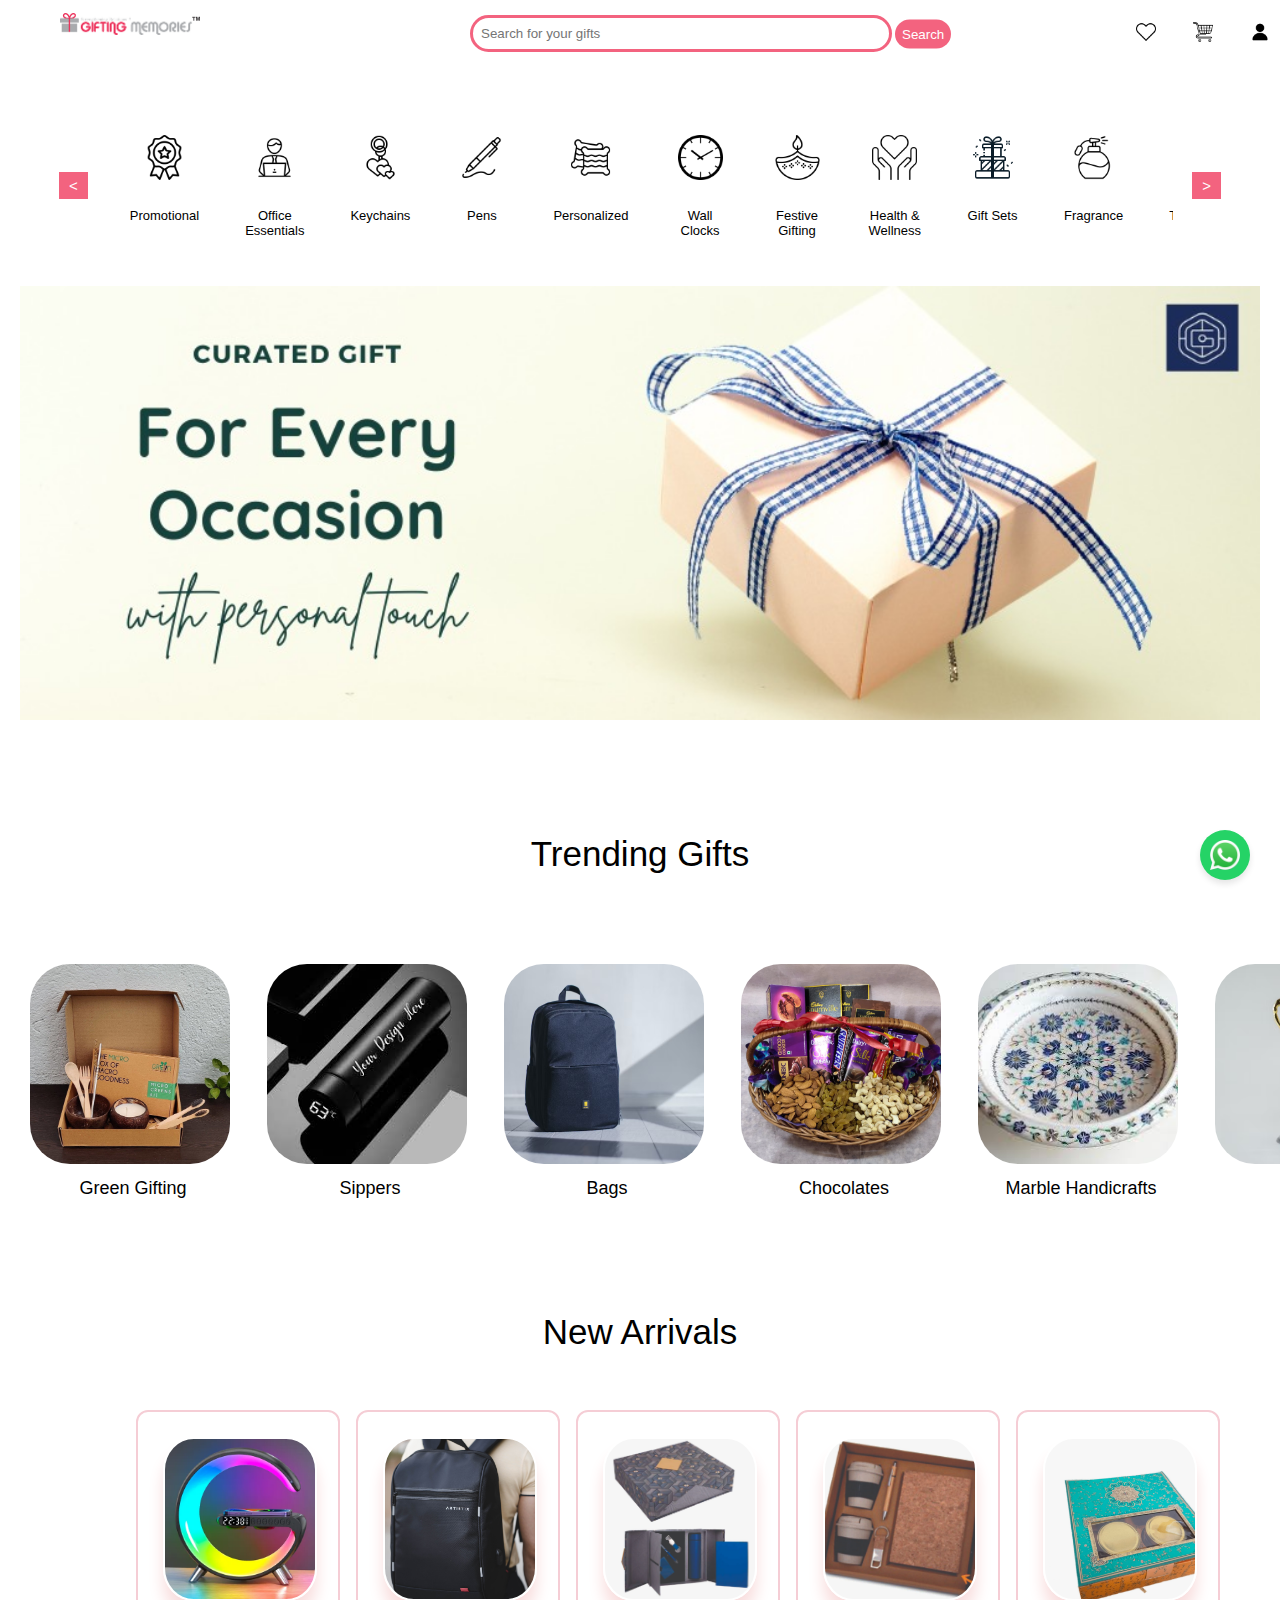
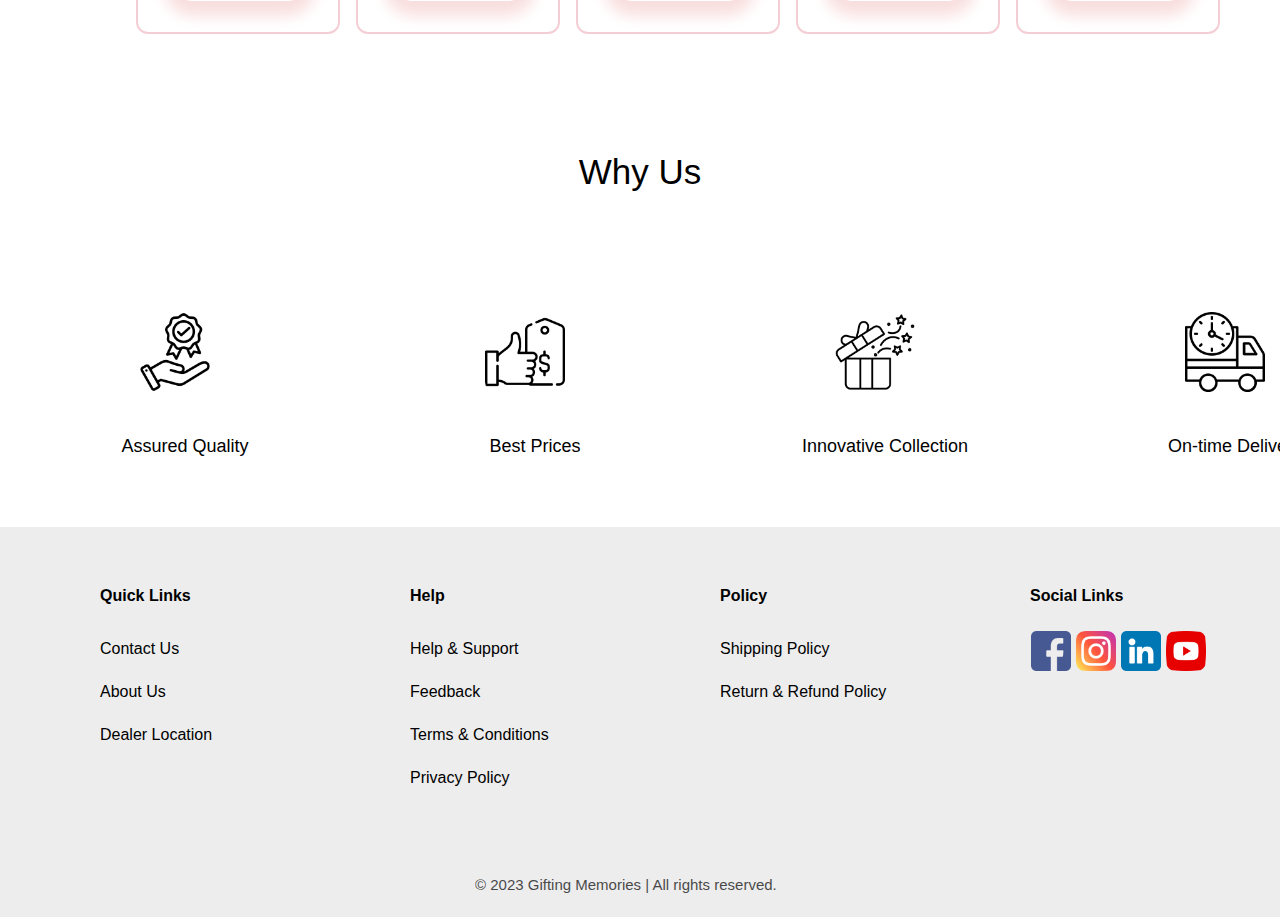
<file: index.html>
<!DOCTYPE html>
<html lang="en">
<head>

    <meta charset="UTF-8">
    <link rel="shortcut icon" type="x-icon" href="gifting.png">
    <meta name="" content="width=device-width, initial-scale=1.0">
    <title>Gifting Memories</title>
    <link rel="stylesheet" href="styles.css">
    <script src="script.js"></script>
</head>
<body>
    <div class="top-bar">
        <div class="logo" onclick="redirectToHomePage()">
            <img src="download.png" alt="Company Logo">
        </div>
        <div class="search-bar">
            <input type="text" class="search-input" placeholder="Search for your gifts">
            <button class="search-button">Search</button>
        </div>
        <div class="action-buttons">
            <div class="action-button">
                <img src="favourites.png" alt="Favorites"> 
            </div>
            <div class="action-button">
                <a href ="cart2.html"><img src="cart.png" alt="Cart"></a>   
            </div>
            <div class="action-button">
                <a href="login.html"><img src="login.png" alt="Login"> </a>
            </div>
        </div>
    </div>
    <a href="https://api.whatsapp.com/send?phone=919309295750&amp;forceIntent=true&amp;load=loadInIOSExternalSafari" target="_blank">
        <div class="whatsappWidget widgetPosition-Bottom-Right">
        <img src="whatsapp.png" class="whatsappIcon"></div></a>
<!--Categories-->
<nav>
    
    <div class="category-slider">
        <button class="slide left">&lt;</button>
        <div class="categories">
            
            <div class="category">
                
                <a href="items.html"><img src="badge.png" alt="Category 1"></a>
                <p>Promotional</p>
            </div>
            <div class="category">
                <a href="items.html"><img src="office.png" alt="Category 2"></a>
                <p>Office Essentials</p>
            </div>
            <div class="category">
                <a href="items.html"><img src="keychain.png" alt="Category 3"></a>
                <p>Keychains</p>
            </div>
            <div class="category">
                <a href="items.html"><img src="pens.png" alt="Category 4"></a>
                <p>Pens</p>
            </div>
            <div class="category">
                <a href="items.html"><img src="pillows.png" alt="Category 5"></a>
                <p>Personalized</p>
            </div>
            <div class="category">
                <a href="items.html"><img src="clock.png" alt="Category 6"></a>
                <p>Wall Clocks</p>
            </div><div class="category">
                <a href="items.html"><img src="diya.png" alt="Category 7"></a>
                <p>Festive Gifting</p>
            </div>
            <div class="category">
                <a href="items.html"><img src="health.png" alt="Category 8"></a>
                <p>Health & Wellness</p>
            </div>
            <div class="category">
                <a href="items.html"><img src="set.png" alt="Category 9"></a>
                <p>Gift Sets</p>
            </div>
            <div class="category">
                <a href="items.html"><img src="perfume.png" alt="Category 10"></a>
                <p>Fragrance</p>
            </div>
            <div class="category">
                <a href="items.html"><img src="tech.png" alt="Category 11"></a>
                <p>Technology</p>
            </div>
            <div class="category">
                <a href="items.html"><img src="green.png" alt="Category 12"></a>
                <p>Green Gifting</p>
            </div>
            <div class="category">
                <a href="items.html"><img src="trophy.png" alt="Category 13"></a>
                <p>Recognition</p>
            </div>
            <div class="category">
                <a href="items.html"><img src="apparels.png" alt="Category 14"></a>
                <p>Apparels</p>
            </div>
            <div class="category">
                <a href="items.html"><img src="handicrafts.png" alt="Category 15"></a>
                <p>Handicrafts</p>
            </div>
            <div class="category">
                <a href="items.html"><img src="household.png" alt="Category 16"></a>
                <p>Household</p>
            </div>
            <div class="category">
                <a href="items.html"><img src="bag.png" alt="Category 17"></a>
                <p>Bags</p>
            </div>
            <div class="category">
                <a href="items.html"><img src="drink.png" alt="Category 18"></a>
                <p>Sippers</p>
            </div>
            <div class="category">
                <a href="items.html"><img src="art.png" alt="Category 19"></a>
                <p>Art</p>
            </div>
            <div class="category">
                <a href="items.html"><img src="brand.png" alt="Category 20"></a>
                <p>Branded</p>
            </div>
            <div class="category">
                <a href="items.html"><img src="diy.png" alt="Category 21"></a>
                <p>DIY</p>
            </div>
            <div class="category">
                <a href="items.html"><img src="sustainable.png" alt="Category 22"></a>
                <p>Sustainable Gifting</p>
            </div>
            <div class="category">
                <a href="items.html"><img src="beauty.png" alt="Category 23"></a>
                <p>Beauty Care</p>
            </div>
            <div class="category">
                <a href="items.html"><img src="choco.png" alt="Category 24"></a>
                <p>Gourmet Gifts</p>
            </div>
        </div>
        <div class="category-buttons">
            <button class="slide right">&gt;</button>
        </div>
    </div>

    <a href="items.html"><div class="promotional-slider">
        
        <div class="promo-slide">
            <img src="slide1.jpeg" alt="Promo 1">
        </div>
        <div class="promo-slide">
            <img src="slide2.jpeg" alt="Promo 2">
        </div>
        <div class="promo-slide">
            <img src="slide4.jpeg" alt="Promo 4">
        </div>
    
    </div>
</a>
</nav>

<h2>Trending Gifts</h2>

<div class="trending-gifts">
    <div class="trending-gift">
        <a href="items.html"><img src="trend1.jpeg" alt="Trending Gift 1"></a>
        <p>Green Gifting</p>
    </div>
    <div class="trending-gift">
        <a href="items.html"><img src="trend2.jpeg" alt="Trending Gift 2"></a>
        <p>Sippers</p>
    </div>
    <div class="trending-gift">
        <a href="items.html"><img src="trend3.avif" alt="Trending Gift 3"></a>
        <p>Bags</p>
    </div>
    <div class="trending-gift">
        <a href="items.html"><img src="trend4.webp" alt="Trending Gift 3"></a>
        <p>Chocolates</p>
    </div>
    <div class="trending-gift">
        <a href="items.html"><img src="trend5.jpeg" alt="Trending Gift 3"></a>
        <p>Marble Handicrafts</p>
    </div>
    <div class="trending-gift">
        <a href="items.html"><img src="treend6.avif" alt="Trending Gift 3"></a>
        <p>Trophies</p>
    </div>
</div>

<section class="new">
    <div class="list-items">
        <h3>New Arrivals</h3>
        <div class="card-list">
            <div class="card">
                <img src="new1.webp" alt="sippers">
            </div>
            <div class="card">
                <img src="new2.jpeg" alt="Bags">
            </div>
            <div class="card">
                <img src="new3.jpeg" alt="Gift set 1">
            </div>
            <div class="card">
                <img src="new4.jpeg" alt="gidt set 2">
            </div>
            <div class="card">
                <img src="new5.jpeg" alt="dry fruit set">
            </div> 
        </div>
    </div>
</section>


<h2>Why Us</h2>
<div class="why-us">
    <div class="why-us-image">
        <img src="service.png" alt="Assured Quality">
        <p>Assured Quality</p>
    </div>
    <div class="why-us-image">
        <img src="best.png" alt="Assured Quality">
        <p>Best Prices</p>
    </div>
    <div class="why-us-image">
        <img src="innovative.png" alt="Innovative Collection">
        <p>Innovative Collection</p>
    </div>
    <div class="why-us-image">
        <img src="delivery.png" alt="Delivery">
        <p>On-time Delivery</p>
    </div>
</div>


<div class="footer">
    <div class="footer-column">
        <div class="footer-title">Quick Links</div>
        <a class="footer-link" href="contact.html">Contact Us</a>
        <a class="footer-link" href="about-us.html">About Us</a>
        <a class="footer-link" href="#">Dealer Location</a>
    </div>
    <div class="footer-column">
        <div class="footer-title">Help</div>
        <a class="footer-link" href="enquiry.html">Help & Support</a>
        <a class="footer-link" href="feedback.html">Feedback</a>
        <a class="footer-link" href="#">Terms & Conditions</a>
        <a class="footer-link" href="#">Privacy Policy</a>
    </div>
    <div class="footer-column">
        <div class="footer-title">Policy</div>
        <a class="footer-link" href="Shipping.pdf">Shipping Policy</a>
        <a class="footer-link" href="#">Return & Refund Policy</a>
    </div>
    <div class="footer-column">
        <div class="footer-title">Social Links</div>
        <div class="social-icons">
            <a class="social-link" href=" https://www.facebook.com/giftingmemoriesindia/" target="_blank">
                <img src="facebook.png"></a>
            <a class="social-link" href="https://www.instagram.com/giftingmemoriesindia/" target="_blank">
                <img src="instagram.png"></a>
            <a class="social-link" href="https://www.linkedin.com/in/aatishlodha/" target="_blank">
                <img src="linkedin.png"></a>
            <a class="social-link" href="https://www.youtube.com/channel/UCUQ1S0c7TnwlH_omJ2ewRzA" target="_blank">
                <img src="youtube.png"></a>
        </div>
        <div class="copyright">
            <p class="copyright-text">© 2023 Gifting Memories | All rights reserved.</p>
        </div>
    </div>
</div>




</body>
</html>
</file>
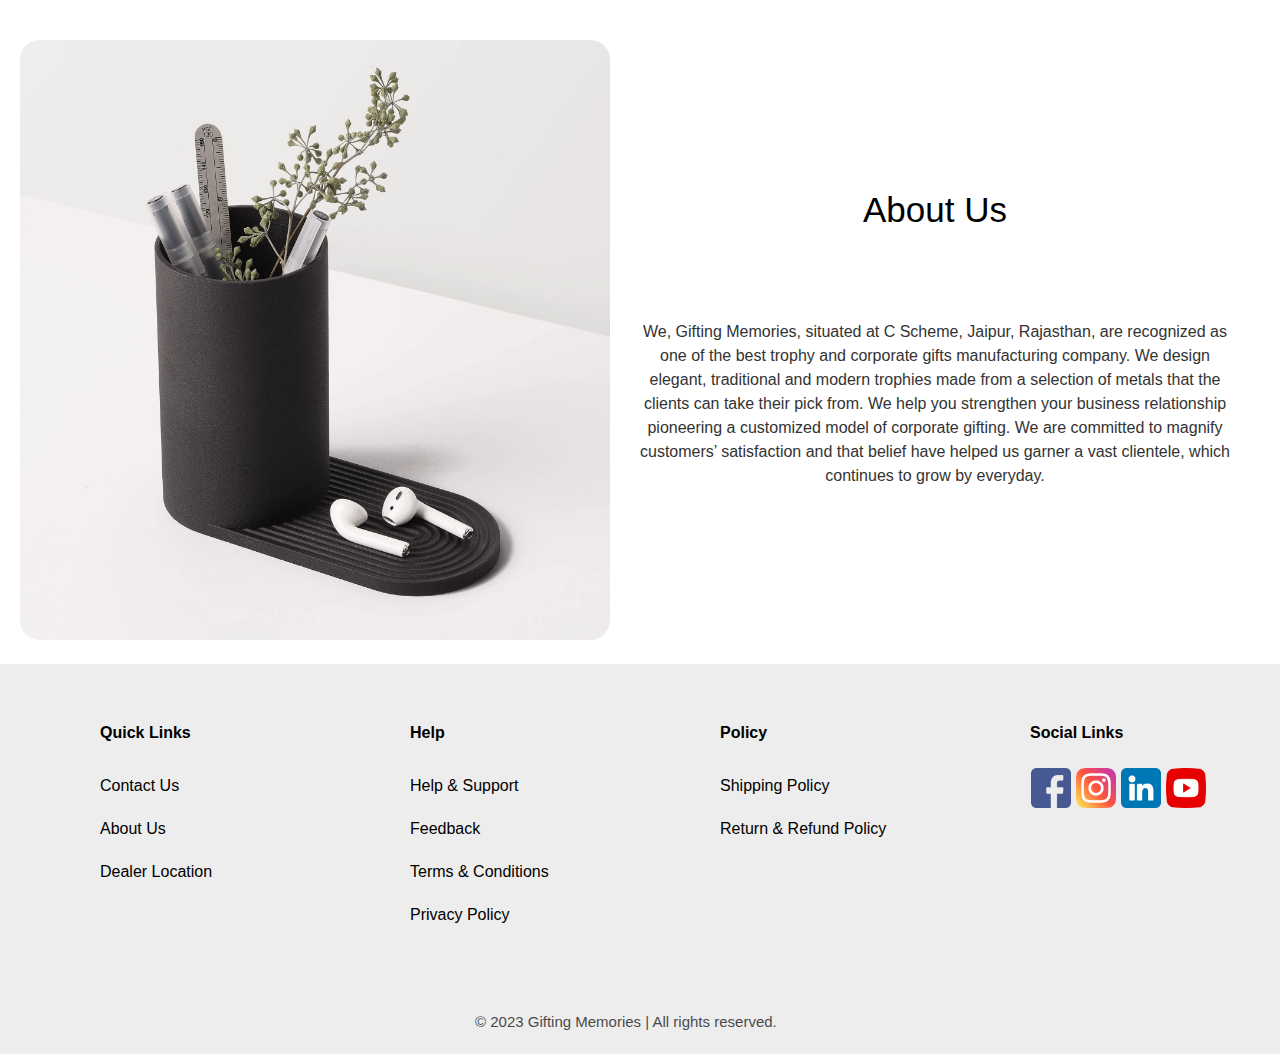
<file: about-us.html>
<!DOCTYPE html>
<html lang="en">
<head>
    <meta charset="UTF-8">
    <meta name="viewport" content="width=device-width, initial-scale=1.0">
    <title>about-us</title>
    <link rel="stylesheet" href="styles.css">

</head>
<body>
    <div class="about-us">
        <div class="about-image">
            <img src="about.webp" alt="About Us Image">
        </div>
        <div class="about-text">
            <h2>About Us</h2>
            <p>We, Gifting Memories, situated at C Scheme, Jaipur, Rajasthan, are recognized as one of the best trophy and corporate gifts manufacturing company. We design elegant, traditional and modern trophies made from a selection of metals that the clients can take their pick from. We help you strengthen your business relationship pioneering a customized model of corporate gifting. We are committed to magnify customers’ satisfaction and that belief have helped us garner a vast clientele, which continues to grow by everyday. </p>
        </div>
    </div>
    
<div class="footer">
    <div class="footer-column">
        <div class="footer-title">Quick Links</div>
        <a class="footer-link" href="contact.html">Contact Us</a>
        <a class="footer-link" href="#">About Us</a>
        <a class="footer-link" href="contact.html">Dealer Location</a>
    </div>
    <div class="footer-column">
        <div class="footer-title">Help</div>
        <a class="footer-link" href="enquiry.html">Help & Support</a>
        <a class="footer-link" href="feedback.html">Feedback</a>
        <a class="footer-link" href="#">Terms & Conditions</a>
        <a class="footer-link" href="#">Privacy Policy</a>
    </div>
    <div class="footer-column">
        <div class="footer-title">Policy</div>
        <a class="footer-link" href="Shipping.pdf">Shipping Policy</a>
        <a class="footer-link" href="#">Return & Refund Policy</a>
    </div>
    <div class="footer-column">
        <div class="footer-title">Social Links</div>
        <div class="social-icons">
            <a class="social-link" href=" https://www.facebook.com/giftingmemoriesindia/" target="_blank">
                <img src="facebook.png"></a>
            <a class="social-link" href="https://www.instagram.com/giftingmemoriesindia/" target="_blank">
                <img src="instagram.png"></a>
            <a class="social-link" href="https://www.linkedin.com/in/aatishlodha/" target="_blank">
                <img src="linkedin.png"></a>
            <a class="social-link" href="https://www.youtube.com/channel/UCUQ1S0c7TnwlH_omJ2ewRzA" target="_blank">
                <img src="youtube.png"></a>
        </div>
        <div class="copyright">
            <p class="copyright-text">© 2023 Gifting Memories | All rights reserved.</p>
        </div>
    </div>
</div>
</body>
</html>
</file>
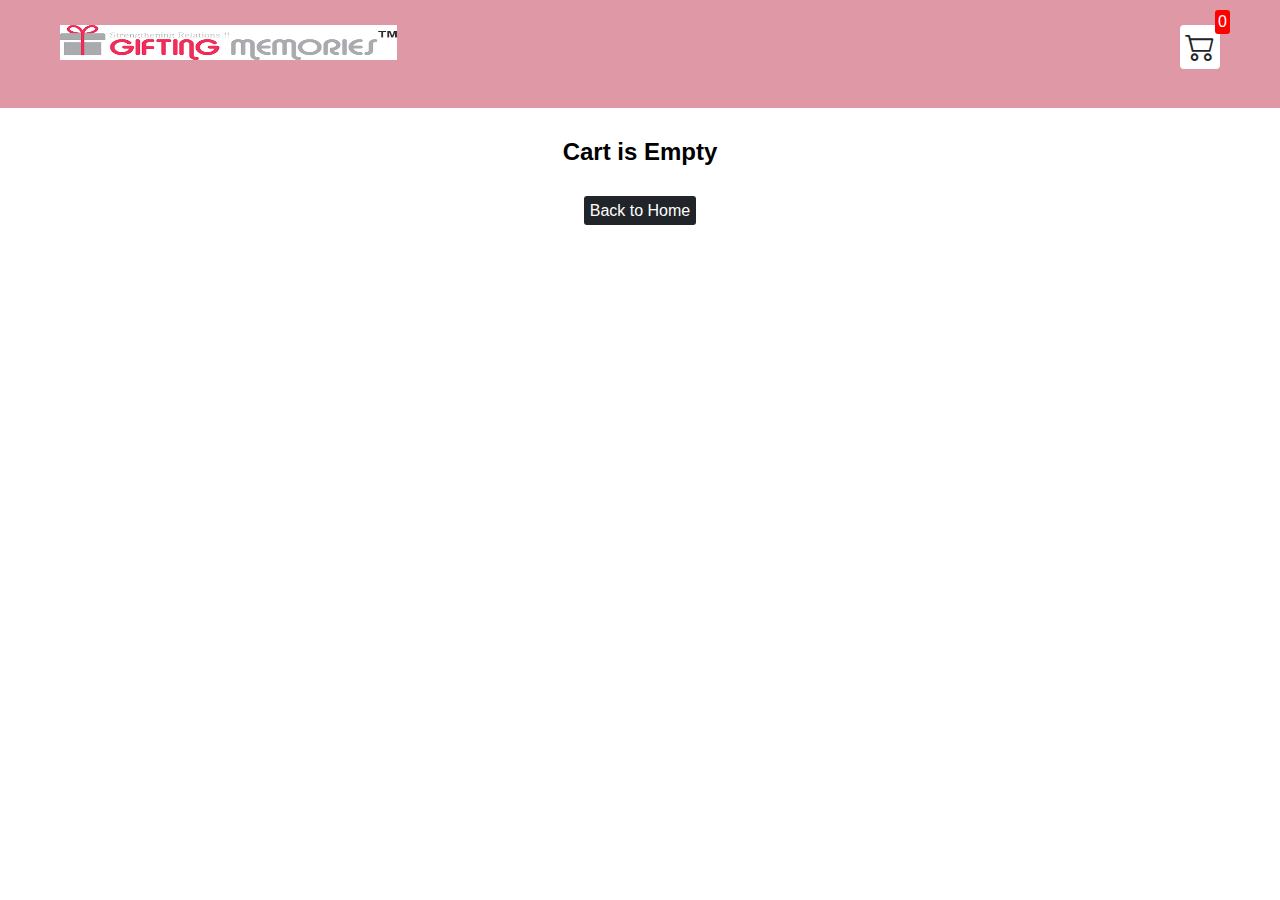
<file: cart2.html>
<!DOCTYPE html>
<html lang="en">

<head>
  <meta charset="UTF-8">
  <meta http-equiv="X-UA-Compatible" content="IE=edge">
  <meta name="viewport" content="width=device-width, initial-scale=1.0">
  <link rel="stylesheet" href="css/productgrid.css">
  <link rel="stylesheet" href="https://cdn.jsdelivr.net/npm/bootstrap-icons@1.8.1/font/bootstrap-icons.css">
</head>

<body>
<div class="navbar">
       <a href="index.html">
        <img src="download.png" style="height: 60%; width: 60%;">
      </a>

    <a href="cart2.html">
      <div class="cart">
        <i class="bi bi-cart2"></i>
        <div id="cartAmount" class="cartAmount">0</div>
      </div>
    </a>

  </div>



  <div id="label" class="text-center"></div>

  <div class="shopping-cart" id="shopping-cart">

  </div>
</body>
<script src="Controllers/Data.js"></script>
<script src="Controllers/cart.js"></script>

</html>
</file>
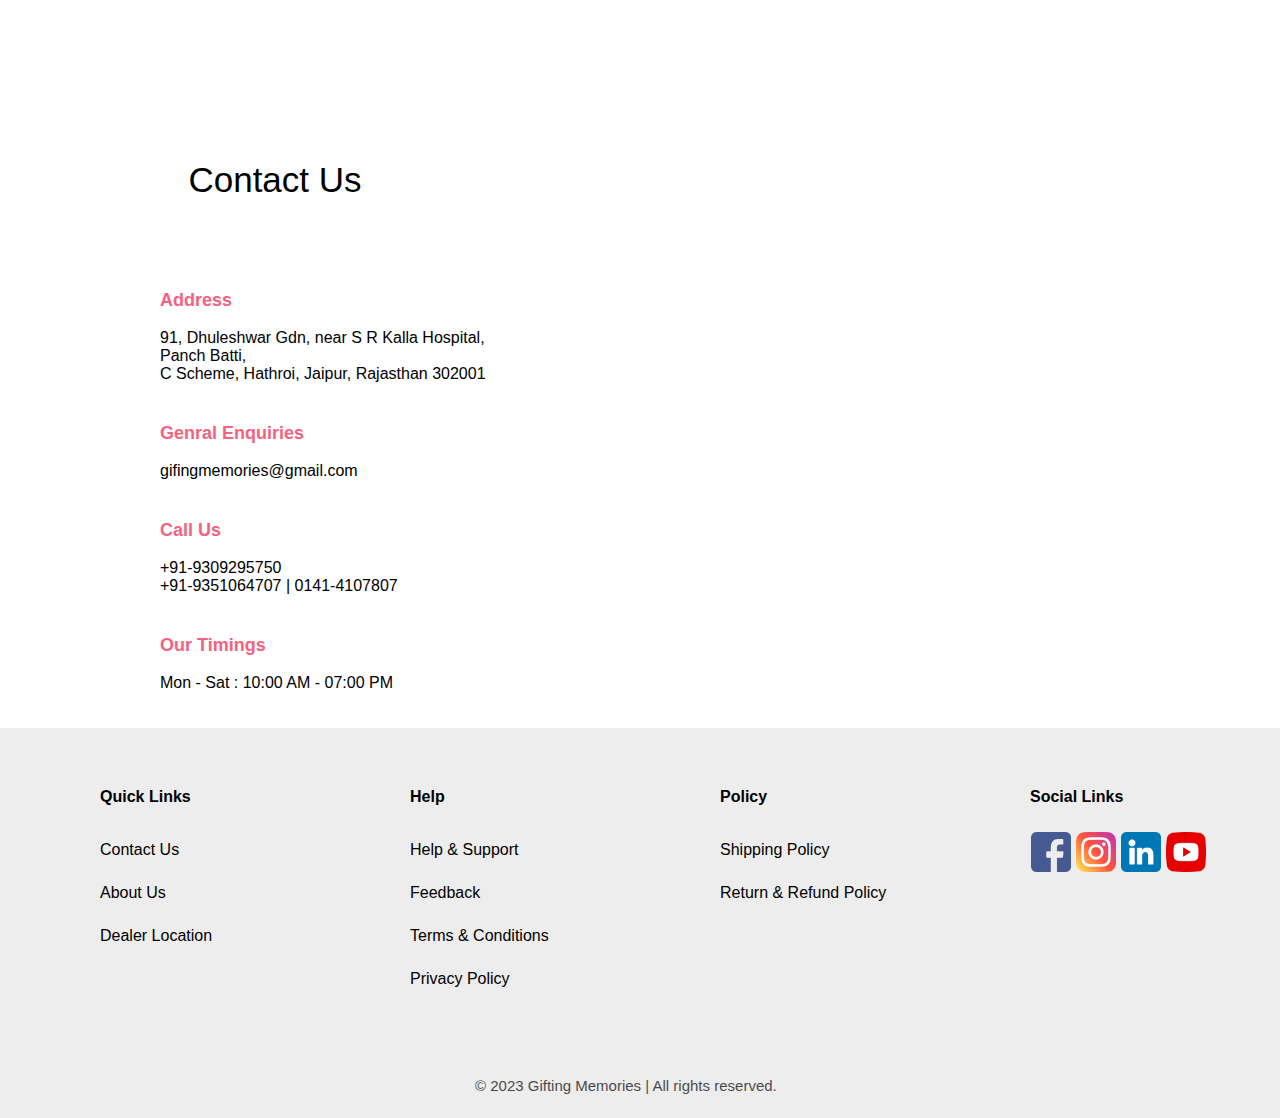
<file: contact.html>
<!DOCTYPE html>
<html lang="en">
<head>
    <meta charset="UTF-8">
    <meta name="viewport" content="width=device-width, initial-scale=1.0">
    
    <link rel="shortcut icon" type="x-icon" href="gifting.png">
    <title>Contact</title>
    <link rel="stylesheet" href="styles.css">
</head>
<body>
    
<div class="contact-container">
    <div class="left-side">
        <h2>Contact Us</h2>
        <h3>Address</h3>
        <p>91, Dhuleshwar Gdn, near S R Kalla Hospital, Panch Batti,<br>C Scheme, Hathroi, Jaipur, Rajasthan 302001</p>
        <h3>Genral Enquiries</h3>
        <p>gifingmemories@gmail.com</p>
        <h3>Call Us</h3>
        <p>+91-9309295750<br>+91-9351064707 | 0141-4107807</p>
        <h3>Our Timings</h3>
        <p>Mon - Sat : 10:00 AM - 07:00 PM </p>
    </div>
    <div class="map">
        <iframe src="https://www.google.com/maps/embed?pb=!1m18!1m12!1m3!1d3557.6612480736803!2d75.79348537543954!3d26.914243976646176!2m3!1f0!2f0!3f0!3m2!1i1024!2i768!4f13.1!3m3!1m2!1s0x396db4061a9bde11%3A0xeac94301dad334c7!2sGifting%20Memories!5e0!3m2!1sen!2sin!4v1694852441378!5m2!1sen!2sin" width="600" height="450" 
        style="border:0;" allowfullscreen="" loading="lazy" referrerpolicy="no-referrer-when-downgrade"></iframe>
    </div>
</div>

<div class="footer">
    <div class="footer-column">
        <div class="footer-title">Quick Links</div>
        <a class="footer-link" href="#">Contact Us</a>
        <a class="footer-link" href="about-us.html">About Us</a>
        <a class="footer-link" href="#">Dealer Location</a>
    </div>
    <div class="footer-column">
        <div class="footer-title">Help</div>
        <a class="footer-link" href="enquiry.html">Help & Support</a>
        <a class="footer-link" href="feedback.html">Feedback</a>
        <a class="footer-link" href="#">Terms & Conditions</a>
        <a class="footer-link" href="#">Privacy Policy</a>
    </div>
    <div class="footer-column">
        <div class="footer-title">Policy</div>
        <a class="footer-link" href="Shipping.pdf">Shipping Policy</a>
        <a class="footer-link" href="#">Return & Refund Policy</a>
    </div>
    <div class="footer-column">
        <div class="footer-title">Social Links</div>
        <div class="social-icons">
            <a class="social-link" href=" https://www.facebook.com/giftingmemoriesindia/" target="_blank">
                <img src="facebook.png"></a>
            <a class="social-link" href="https://www.instagram.com/giftingmemoriesindia/" target="_blank">
                <img src="instagram.png"></a>
            <a class="social-link" href="https://www.linkedin.com/in/aatishlodha/" target="_blank">
                <img src="linkedin.png"></a>
            <a class="social-link" href="https://www.youtube.com/channel/UCUQ1S0c7TnwlH_omJ2ewRzA" target="_blank">
                <img src="youtube.png"></a>
        </div>
        <div class="copyright">
            <p class="copyright-text">© 2023 Gifting Memories | All rights reserved.</p>
        </div>
    </div>
</div>


    
</body>
</html>
</file>
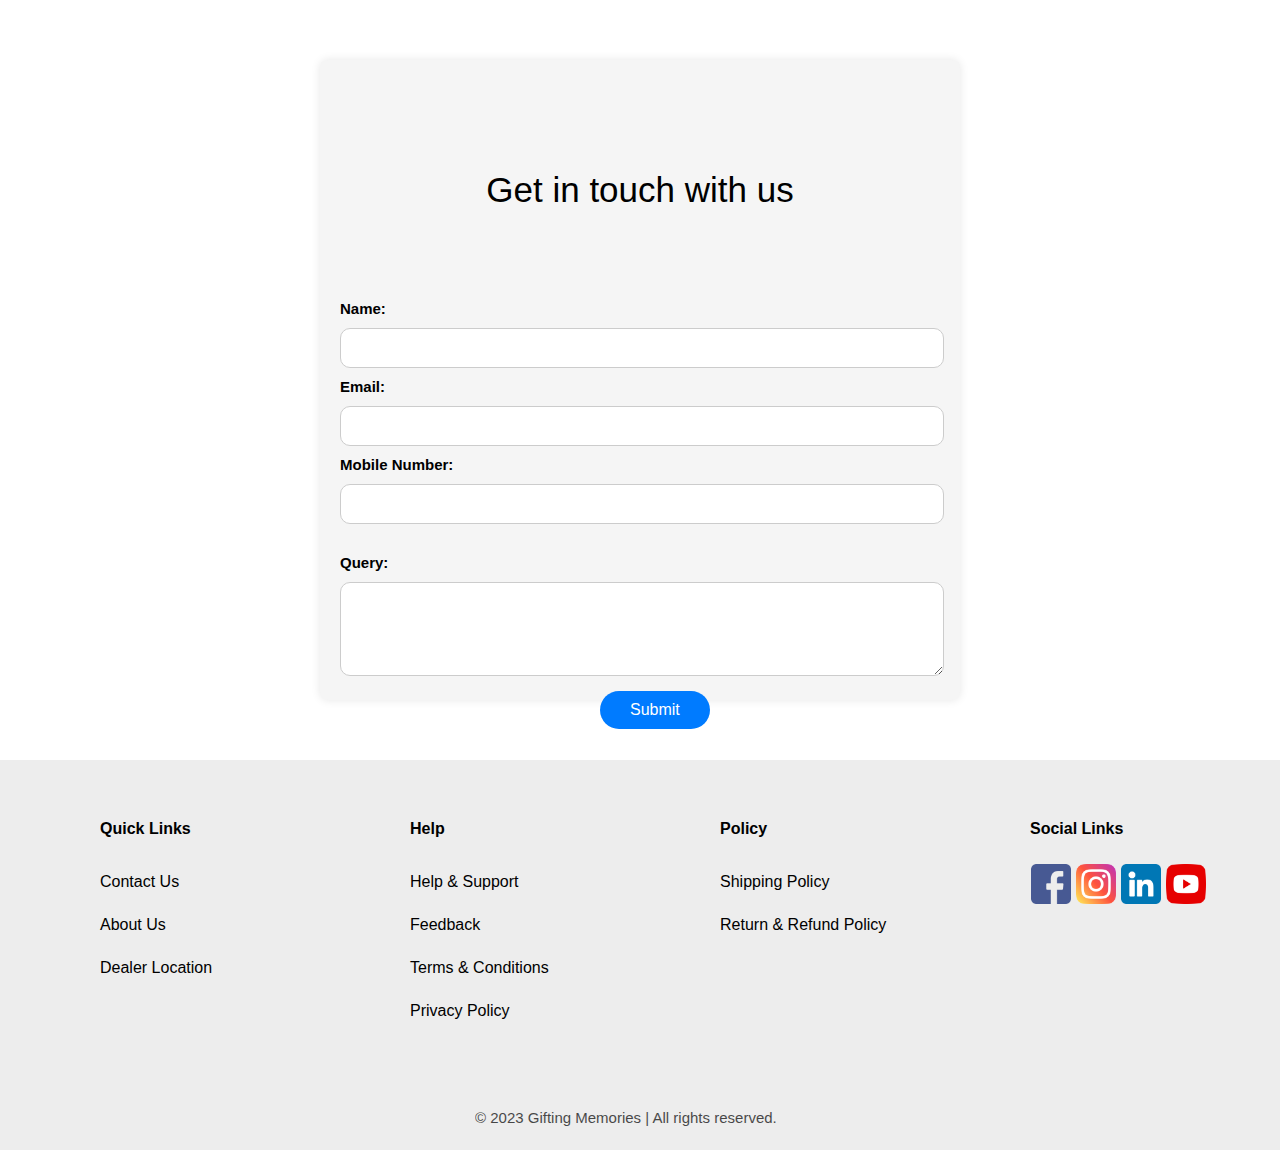
<file: enquiry.html>
<!DOCTYPE html>
<html lang="en">
<head>
    <meta charset="UTF-8">
    <meta name="viewport" content="width=device-width, initial-scale=1.0">
    <link rel="shortcut icon" type="x-icon" href="gifting.png">
    <title>Enquiry</title>
    <link rel="stylesheet" href="styles.css">
</head>
<body>
    
<div class="enquiry-form">
    <h2>Get in touch with us</h2>
    <form action="submit_enquiry.php" method="post">
        <div class="contact-details">
            <div class="form-group">
                <label for="name">Name:</label>
                <input type="name"  id="name" name="name" required>
            </div>
            <div class="form-group">
                <label for="email">Email:</label>
                <input type="email" id="email" name="email" required>
            </div>
            <div class="form-group">
                <label for="mobile">Mobile Number:</label>
                <input type="tel" id="mobile" name="mobile" required>
            </div>
        </div>
        <div class="query-section">
            <div class="form-group">
                <label for="query">Query:</label>
                <textarea id="query" name="query" rows="4" required></textarea>
            </div>
            <div class="submit-button">
                <button type="submit">Submit</button>
            </div>
        </div>
    </form>
</div>

<div class="footer">
    <div class="footer-column">
        <div class="footer-title">Quick Links</div>
        <a class="footer-link" href="contact.html">Contact Us</a>
        <a class="footer-link" href="about-us.html">About Us</a>
        <a class="footer-link" href="contact.html">Dealer Location</a>
    </div>
    <div class="footer-column">
        <div class="footer-title">Help</div>
        <a class="footer-link" href="#">Help & Support</a>
        <a class="footer-link" href="feedback.html">Feedback</a>
        <a class="footer-link" href="#">Terms & Conditions</a>
        <a class="footer-link" href="#">Privacy Policy</a>
    </div>
    <div class="footer-column">
        <div class="footer-title">Policy</div>
        <a class="footer-link" href="Shipping.pdf">Shipping Policy</a>
        <a class="footer-link" href="#">Return & Refund Policy</a>
    </div>
    <div class="footer-column">
        <div class="footer-title">Social Links</div>
        <div class="social-icons">
            <a class="social-link" href=" https://www.facebook.com/giftingmemoriesindia/" target="_blank">
                <img src="facebook.png"></a>
            <a class="social-link" href="https://www.instagram.com/giftingmemoriesindia/" target="_blank">
                <img src="instagram.png"></a>
            <a class="social-link" href="https://www.linkedin.com/in/aatishlodha/" target="_blank">
                <img src="linkedin.png"></a>
            <a class="social-link" href="https://www.youtube.com/channel/UCUQ1S0c7TnwlH_omJ2ewRzA" target="_blank">
                <img src="youtube.png"></a>
        </div>
        <div class="copyright">
            <p class="copyright-text">© 2023 Gifting Memories | All rights reserved.</p>
        </div>
    </div>
</div>


    
</body>
</html>
</file>
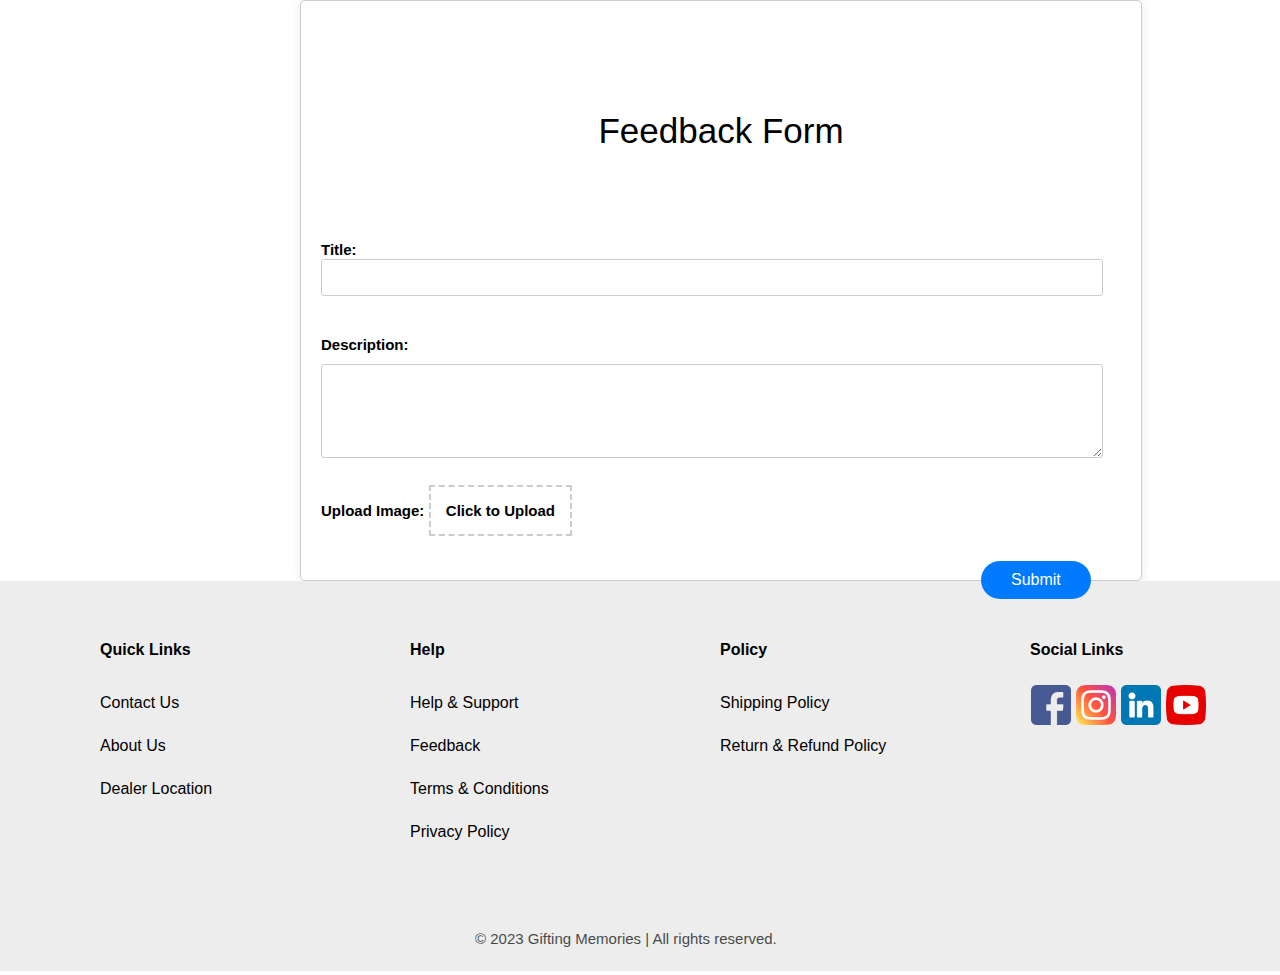
<file: feedback.html>
<!DOCTYPE html>
<html lang="en">
<head>
    <meta charset="UTF-8">
    <meta name="viewport" content="width=device-width, initial-scale=1.0">
    <link rel="shortcut icon" type="x-icon" href="gifting.png">
    <title>feedback</title>
    <link rel="stylesheet" href="styles.css">
</head>
<body>
    
<div class="container">
    <h2>Feedback Form</h2>
    <form action="#" method="post">
        <div class="form-row">
            <label for="title">Title:</label>
            <input type="text" id="title" name="title" class="input-field" required>
        </div>
        <div class="form-row">
            <label for="description">Description:</label>
            <textarea id="description" name="description" class="input-field" rows="4" required></textarea>
        </div>
        <div class="form-row">
            <label for="image">Upload Image:</label>
            <label class="file-upload">
                <input type="file" id="image" name="image" accept="image/*">
                Click to Upload
            </label>
        </div>
        <div class="form-row center">
            <button type="submit" class="submit-button">Submit</button>
        </div>
    </form>
</div>

<div class="footer">
    <div class="footer-column">
        <div class="footer-title">Quick Links</div>
        <a class="footer-link" href="contact.html">Contact Us</a>
        <a class="footer-link" href="about-us.html">About Us</a>
        <a class="footer-link" href="contact.html">Dealer Location</a>
    </div>
    <div class="footer-column">
        <div class="footer-title">Help</div>
        <a class="footer-link" href="enquiry.html">Help & Support</a>
        <a class="footer-link" href="#">Feedback</a>
        <a class="footer-link" href="#">Terms & Conditions</a>
        <a class="footer-link" href="#">Privacy Policy</a>
    </div>
    <div class="footer-column">
        <div class="footer-title">Policy</div>
        <a class="footer-link" href="Shipping.pdf">Shipping Policy</a>
        <a class="footer-link" href="#">Return & Refund Policy</a>
    </div>
    <div class="footer-column">
        <div class="footer-title">Social Links</div>
        <div class="social-icons">
            <a class="social-link" href=" https://www.facebook.com/giftingmemoriesindia/" target="_blank">
                <img src="facebook.png"></a>
            <a class="social-link" href="https://www.instagram.com/giftingmemoriesindia/" target="_blank">
                <img src="instagram.png"></a>
            <a class="social-link" href="https://www.linkedin.com/in/aatishlodha/" target="_blank">
                <img src="linkedin.png"></a>
            <a class="social-link" href="https://www.youtube.com/channel/UCUQ1S0c7TnwlH_omJ2ewRzA" target="_blank">
                <img src="youtube.png"></a>
        </div>
        <div class="copyright">
            <p class="copyright-text">© 2023 Gifting Memories | All rights reserved.</p>
        </div>
    </div>
</div>
    
</body>
</html>
</file>
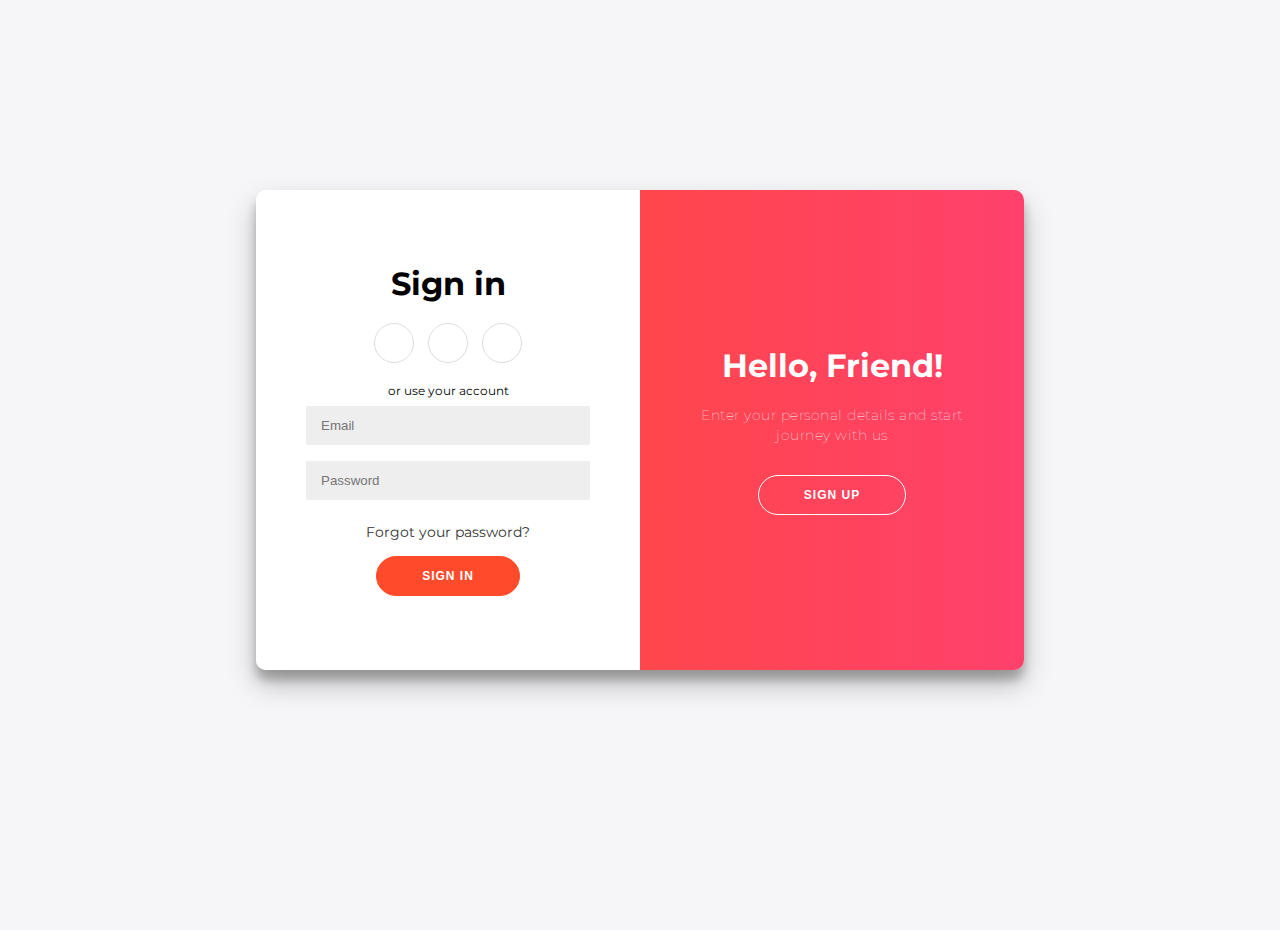
<file: login.html>
<!DOCTYPE html>
<html lang="en">
<head>
    <meta charset="UTF-8">
    <meta name="viewport" content="width=device-width, initial-scale=1.0">
	<link rel="shortcut icon" type="x-icon" href="gifting.png">
    <title>login</title>
    <style>
        @import url('https://fonts.googleapis.com/css?family=Montserrat:400,800');

* {
	box-sizing: border-box;
}

body {
	background: #f6f5f7;
	display: flex;
	justify-content: center;
	align-items: center;
	flex-direction: column;
	font-family: 'Montserrat', sans-serif;
	height: 100vh;
	margin: -20px 0 50px;
}

h1 {
	font-weight: bold;
	margin: 0;
}

h2 {
	text-align: center;
}

p {
	font-size: 14px;
	font-weight: 100;
	line-height: 20px;
	letter-spacing: 0.5px;
	margin: 20px 0 30px;
}

span {
	font-size: 12px;
}

a {
	color: #333;
	font-size: 14px;
	text-decoration: none;
	margin: 15px 0;
}

button {
	border-radius: 20px;
	border: 1px solid #FF4B2B;
	background-color: #FF4B2B;
	color: #FFFFFF;
	font-size: 12px;
	font-weight: bold;
	padding: 12px 45px;
	letter-spacing: 1px;
	text-transform: uppercase;
	transition: transform 80ms ease-in;
}

button:active {
	transform: scale(0.95);
}

button:focus {
	outline: none;
}

button.ghost {
	background-color: transparent;
	border-color: #FFFFFF;
}

form {
	background-color: #FFFFFF;
	display: flex;
	align-items: center;
	justify-content: center;
	flex-direction: column;
	padding: 0 50px;
	height: 100%;
	text-align: center;
}

input {
	background-color: #eee;
	border: none;
	padding: 12px 15px;
	margin: 8px 0;
	width: 100%;
}

.container {
	background-color: #fff;
	border-radius: 10px;
  	box-shadow: 0 14px 28px rgba(0,0,0,0.25), 
			0 10px 10px rgba(0,0,0,0.22);
	position: relative;
	overflow: hidden;
	width: 768px;
	max-width: 100%;
	min-height: 480px;
}

.form-container {
	position: absolute;
	top: 0;
	height: 100%;
	transition: all 0.6s ease-in-out;
}

.sign-in-container {
	left: 0;
	width: 50%;
	z-index: 2;
}

.container.right-panel-active .sign-in-container {
	transform: translateX(100%);
}

.sign-up-container {
	left: 0;
	width: 50%;
	opacity: 0;
	z-index: 1;
}

.container.right-panel-active .sign-up-container {
	transform: translateX(100%);
	opacity: 1;
	z-index: 5;
	animation: show 0.6s;
}

@keyframes show {
	0%, 49.99% {
		opacity: 0;
		z-index: 1;
	}
	
	50%, 100% {
		opacity: 1;
		z-index: 5;
	}
}

.overlay-container {
	position: absolute;
	top: 0;
	left: 50%;
	width: 50%;
	height: 100%;
	overflow: hidden;
	transition: transform 0.6s ease-in-out;
	z-index: 100;
}

.container.right-panel-active .overlay-container{
	transform: translateX(-100%);
}

.overlay {
	background: #FF416C;
	background: -webkit-linear-gradient(to right, #FF4B2B, #FF416C);
	background: linear-gradient(to right, #FF4B2B, #FF416C);
	background-repeat: no-repeat;
	background-size: cover;
	background-position: 0 0;
	color: #FFFFFF;
	position: relative;
	left: -100%;
	height: 100%;
	width: 200%;
  	transform: translateX(0);
	transition: transform 0.6s ease-in-out;
}

.container.right-panel-active .overlay {
  	transform: translateX(50%);
}

.overlay-panel {
	position: absolute;
	display: flex;
	align-items: center;
	justify-content: center;
	flex-direction: column;
	padding: 0 40px;
	text-align: center;
	top: 0;
	height: 100%;
	width: 50%;
	transform: translateX(0);
	transition: transform 0.6s ease-in-out;
}

.overlay-left {
	transform: translateX(-20%);
}

.container.right-panel-active .overlay-left {
	transform: translateX(0);
}

.overlay-right {
	right: 0;
	transform: translateX(0);
}

.container.right-panel-active .overlay-right {
	transform: translateX(20%);
}

.social-container {
	margin: 20px 0;
}

.social-container a {
	border: 1px solid #DDDDDD;
	border-radius: 50%;
	display: inline-flex;
	justify-content: center;
	align-items: center;
	margin: 0 5px;
	height: 40px;
	width: 40px;
}

footer {
    background-color: #222;
    color: #fff;
    font-size: 14px;
    bottom: 0;
    position: fixed;
    left: 0;
    right: 0;
    text-align: center;
    z-index: 999;
}

footer p {
    margin: 10px 0;
}

footer i {
    color: red;
}

footer a {
    color: #3c97bf;
    text-decoration: none;
}
    </style>
</head>
<body>
    <div class="container" id="container">
        <div class="form-container sign-up-container">
            <form action="#">
                <h1>Create Account</h1>
                <div class="social-container">
                    <a href="#" class="social"><i class="fab fa-facebook-f"></i></a>
                    <a href="#" class="social"><i class="fab fa-google-plus-g"></i></a>
                    <a href="#" class="social"><i class="fab fa-linkedin-in"></i></a>
                </div>
                <span>or use your email for registration</span>
                <input type="text" placeholder="Name" />
                <input type="email" placeholder="Email" />
                <input type="password" placeholder="Password" />
                <button>Sign Up</button>
            </form>
        </div>
        <div class="form-container sign-in-container">
            <form action="#">
                <h1>Sign in</h1>
                <div class="social-container">
                    <a href="#" class="social"><i class="fab fa-facebook-f"></i></a>
                    <a href="#" class="social"><i class="fab fa-google-plus-g"></i></a>
                    <a href="#" class="social"><i class="fab fa-linkedin-in"></i></a>
                </div>
                <span>or use your account</span>
                <input type="email" placeholder="Email" />
                <input type="password" placeholder="Password" />
                <a href="#">Forgot your password?</a>
                <button>Sign In</button>
            </form>
        </div>
        <div class="overlay-container">
            <div class="overlay">
                <div class="overlay-panel overlay-left">
                    <h1>Welcome Back!</h1>
                    <p>To keep connected with us please login with your personal info</p>
                    <button class="ghost" id="signIn">Sign In</button>
                </div>
                <div class="overlay-panel overlay-right">
                    <h1>Hello, Friend!</h1>
                    <p>Enter your personal details and start journey with us</p>
                    <button class="ghost" id="signUp">Sign Up</button>
                </div>
            </div>
        </div>
    </div>
    

    
</body>
<script>
    const signUpButton = document.getElementById('signUp');
const signInButton = document.getElementById('signIn');
const container = document.getElementById('container');

signUpButton.addEventListener('click', () => {
	container.classList.add("right-panel-active");
});

signInButton.addEventListener('click', () => {
	container.classList.remove("right-panel-active");
});
</script>
</html>
</file>
<file: styles.css>
body {
    font-family:sans-serif;
    margin: 0;
    padding: 0;
}

h2 {
    margin: 70px;
    text-align: center;
    font-family:sans-serif;
    font-size: 35px;
    font-weight: 200;
    padding: 20px 20px;  
}

.top-bar {
    background-color: white;
    color:black;
    display: flex;
    justify-content: space-between;
    align-items: center;
    padding: 10px 20px;
    position: fixed;
    top: 0;
    left: 0;
    width: 100%;
    z-index: 1000;
}

.logo {
    display: inline-block;
    cursor: pointer;
}

.search-bar {
    display: flex;
    align-items: center;
    width: 70%;
}

.search-input {
    padding: 8px;
    border: solid #f3637f;
    border-radius: 20px 20px 20px 20px;
    align-items: center;
    margin-left: 450px;
    width: 400px;
    margin-top: 5px;
    margin-bottom: 5px;
    align-items: center;
}

.search-button {
    background-color:#f3637f;
    color: white;
    border: none;
    border-radius: 20px 20px 20px 20px;
    align-items: center;
    margin-left: 875px;
    margin-top: 0px;
    cursor: pointer;
    position: absolute;
    transform: translateY(-50%);
    padding: 7px 7px;
    color: #fff;
    margin-top: 30px;
}

.action-buttons {
    display: flex;
    align-items: center;
    color:#f3637f;
}

.logo {
    position: absolute;
    top: 13px; /* Adjust the top position as needed */
    left: 60px; /* Adjust the left position as needed */

}

.logo img {
    max-width: 140px; /* Adjust the maximum width as needed */
    height: auto;
    align-items: center;
}

.action-buttons {
    display: flex;
    align-items: center;
    color:#f3637f;
}

.action-button img {
    top: 13px;
    color: #f3637f;
    height: 20px; /* Adjust the height as needed */
    margin-inline: 7px; /* Adjust the spacing between icons */
    margin-right: 30px;
    cursor: pointer;
}

/* Nav-bar designing */

nav {
    background-color: white;
    padding: 20px 20px;
}

.category-slider {
    display: flex;
    align-items: center;
    justify-content: space-between;
    max-width: 2000px;
    margin: 0px 20px;
}

.categories {
    display: inline-flex;
    flex-wrap:nowrap;
    overflow-x: hidden;
    /*border:#f3637f 1px solid ; /* Add border style */
    padding: 10px 150px 0px 0px; /* Add padding inside the border */
    margin: 90px 0px; /* Add margins from top and bottom */
    border-radius: 20px 20px 20px 20px;

}

.category {
    display: flex;
    flex-direction: column;
    align-items: center;
    margin: 10px 21px;
    padding: 0px; /* Add padding inside the border */
    font-size: small;
}

.category img {
    max-width: 45px;
    align-items: center;
    margin-top: -10px;
    margin: 5px;
}

.category p {
    cursor: pointer;
    text-align: center;
    margin-top: 20px;
    margin-inline: 2px;
}

.slide {
    background:#f3637f;
    color: white;
    border: none;
    font-size: 15px;
    padding: 5px 10px;
    align-items:center;
    cursor: pointer;
    margin-left: 19px;
    margin-right: 19px;
}

.promotional-slider {
    display: flex;
    overflow: hidden;
    width: 100%;
    margin-top: -65px; /* Add space between categories and promos */
}

.promo-slide {
    flex: 0 0 100%; /* Each slide takes up 100% width */
}

.promo-slide img {
    width: 100%;
    height: auto;
}
.promo-slide.active {
    transform: translateX(2); 
}

/* Styles for the trending gifts */
.trending-gifts {
    display: flex;
    justify-content: flex-start; /* Distribute items evenly along the row */
    margin-top: 20px; /* Adjust the margin as needed */
}

.trending-gift {
    text-align: center;
}

.trending-gift:hover {
    transform: scale(1.1); /* Enlarge the gift on hover */
    opacity: 0.9; /* Reduce opacity on hover */
    color: none;
}

.trending-gift img {
    width: 200px; /* Adjust the image size as needed */
    height: 200px;
    border-radius: 20% 20% 20% 20%; /* Makes the image circular */
    object-fit: cover; /* Ensures the image retains its aspect ratio */
    margin-left: 30px;
    margin-right: 7px;
    padding: 0px;
}

.trending-gift p {
    margin-top: 10px; /* Add space between the image and name */
    font-size: 18px; /* Adjust the font size as needed */
    font-family: sans-serif;
    margin-left: 29px;
}

/* card */

.new {
    width: 100%;
    display: flex;
    margin-bottom:100px;
    justify-content: center;
}

.new .list-items {
    width: 80%;
    position: relative;
    margin-top: 60px;
}

.new .list-items h3 {
    font-size: 35px;
    font-weight: 200;
    font-family: sans-serif;
    margin-bottom: 100px;
    text-align: center;
}

.new .list-items .card-list {
    display: grid;
    grid-template-columns: repeat(5, 1fr);
}

.new .card-list .card{
    width: 180px;
    display: block;
    height: 200px;
    margin-top: -40px;
    padding: 10px;
    outline: 2px solid #f5cdd5;
    border-radius: 10px;
    background: white;
    position: relative;
    margin-inline: 10px;
}

.new .card-list .card img {
    width: 150px;
    height: 160px;
    margin: 15px;
    object-fit: cover;
    object-position: center;
    background-repeat: no-repeat;
    position: absolute;
    box-shadow: 0 15px 15px #f9dede;
    border-radius: 20%;
    border: 2px solid white;
}

/* Styles for the WhatsApp icon */
.whatsappWidget {
    height: 30px;
    width: 30px;
    z-index: 1000;
    color: #fff;
    text-align: center;
    display: flex;
    background-color: #25d366;
    border-radius: 50%;
    padding: 10px 10px;
    text-decoration: none;
    box-shadow: 0 4px 6px rgba(0, 0, 0, 0.1);
    transition: background-color 0.3s ease;
    position: fixed;
    bottom: 20px;
    right: 30px;
}

.whatsappWidget:hover {
    background-color: #128c7e; /* WhatsApp darker green on hover */
}

/* footer */
.footer {
    display: flex;
    justify-content: space-between;
    background-color: #ededed;
    color: #fff;
    padding: 20px;
    height: 350px;
}

.footer-column {
    flex: 1;
    margin-right: 20px;
}

.footer-title {
    font-weight: 800;
    margin-top: 40px;
    margin-bottom: 25px;
    font-family: sans-serif;
    color: black;
    text-align: left;
    margin-left: 80px;
}

.footer-link {
    display: block;
    color: black;
    padding:10px;
    text-decoration: none;
    margin-bottom: 5px;
    margin-left: 70px;
}

.social-icons {
    display: block;
    padding: 1px;
    max-width:45px;
    margin-left: 75px;
    
}

.footer-link:hover {
    text-decoration: underline;
}

.social-icons {
    display: flex;
}

.footer img {
    width: 40px;
    height: auto;
    margin-left:5px;
}

.copyright {
    margin-left: -475px;
    text-align: left;
    margin-top: 200px; /* Add spacing between the columns and copyright */
}

.copyright-text {
    font-size: 15px;
    opacity: 0.7;
    color:black;
}

.icons img {
    width:10px;
    height:auto;
    margin-left: 400px;
    background-color: #ededed;
}

.why-us {
    display: flex;
    justify-content: flex-start;
    margin-bottom:50px;
}

.why-us-image{
    text-align: center;
}

.why-us img {
    margin-top: 20px;
    width: 80px; /* Adjust the image size as needed */
    height: 80px;
    border-radius: 20% 20% 20% 20%; /* Makes the image circular */
    object-fit: cover; /* Ensures the image retains its aspect ratio */
    margin-inline: 125px;
    margin-bottom: 20px;
    padding: 10px;
}

.why-us-image p {
    margin-top: 10px; /* Add space between the image and name */
    font-size: 18px; /* Adjust the font size as needed */
    font-family: sans-serif;
    margin-left: 20px;
    margin-bottom: 20px;
    text-align: center;
}



/* Styles for the About Us block */
.about-us {
    display: flex;
    flex-direction: row; /* Arrange image and text side by side */
    align-items: center; /* Vertically center content */
    margin: 20px; /* Add margin as needed */
}

.about-image {
    flex: 1; /* Take up half of the available space */
    
}

.about-image img {
    max-width: 100%;
    margin-top: 20px;
    height: 600px; /* Maintain image aspect ratio */
    border-radius: 20px; /* Add border radius for a rounded image */
}

.about-text {
    flex: 1; /* Take up half of the available space */
    padding: 30px; /* Add padding as needed */
    
}

.about-text h2 {
    font-size: 35px;
    margin-top: 10px;
    text-align: center;
    font-family: sans-serif;
    padding: 20px 20px;
    font-weight: 200;

}

.about-text p {
    font-size: 16px;
    line-height: 1.5;
    color: #333;
    text-align: center;
}

.contact-container {
    display: flex;
    flex-direction: row;
    margin-top: 50px;
}

.contact-container .left-side p{
    margin-left: 140px;
    text-align: left;
    
}

.contact-container .left-side h3 {
    margin-top: 40px;
    text-align: left;
    margin-left: 140px;
    font-family: sans-serif;
    font-size: large;
    color: #f3637f;
}

.left-side {
    flex: 1;
    padding: 20px;
}

.address {
    margin-top: 20px; /* Add margin to separate address and contact number */
}

.map {
    margin-top: 110px;
    flex: 1;
    padding:50px;
    width: auto;
    height: 250px; /* Set the height of the map container */
    margin-bottom:200px;
    margin-right:30px;
}


.enquiry-form {
    max-width: 600px;
    height:600px;
    margin: 60px auto;
    padding: 20px;
    background-color: #f5f5f5;
    border-radius: 8px;
    box-shadow: 0 0 10px rgba(0, 0, 0, 0.1);
}

h2 {
    text-align: center;
    margin-bottom: 20px;
    margin-top:30px;
}

.contact-details,
.query-section {
    display:flex;
    flex-direction: column;
    margin-bottom: 20px;

}

.form-group {
    margin-bottom: 10px;
}

label {
    font-weight: bold;
    margin-bottom: 10px;
}

input[type="name"],
input[type="email"],
input[type="tel"],
textarea {
    width: 97%;
    padding: 10px;
    border: 1px solid #ccc;
    border-radius: 10px;
    font-size: 16px;
    margin-top: 10px;
}

textarea {
    resize: vertical;
}

button[type="submit"] {
    background-color: #007BFF;
    color: #f3637f;
    padding: 10px;
    border: none;
    border-radius: 20px 20px 20px 20px;
    padding: 10px 30px;
    font-size: 16px;
    cursor: pointer;
    position: absolute;
    transform: translateY(-50%);
    color: #fff;
    margin-top: 20px;
    align-items: center;
    margin-left: 260px;
}


button[type="submit"]:hover {
    background-color: #004ea1;
}

/* Feedback form*/

.container {
    margin-left: 300px;
    align-items: center;
    background-color: #fff;
    padding: 20px;
    border: 1px solid #ccc;
    border-radius: 5px;
    box-shadow: 0 0 10px rgba(0, 0, 0, 0.1);
    max-width: 800px;
}
label {
    font-size: 15px;
    font-family: sans-serif;
}
h2 {
    text-align: center;
}

.form-row {
    margin-bottom: 40px;
}

.label {
    display: block;
    margin-bottom: 10px;
}

.input-field {
    width: 95%;
    padding: 10px;
    border: 1px solid #ccc;
    border-radius: 3px;
}

textarea.input-field {
    resize: vertical;
}

.file-upload {
    border: 2px dashed #ccc;
    padding: 15px;
    text-align: center;
    cursor: pointer;
}

.file-upload:hover {
    background-color: #f5f5f5;
}

.file-upload input[type="file"] {
    display: none;
}

.center {
    text-align: center;
}

.container.submit-button {
    width: auto;
    padding: 10px 20px;
    background-color: #007BFF;
    color: #fff;
    border: none;
    border-radius: 3px;
    cursor: pointer;
    margin-left:30px;
}

.submit-button:hover {
    background-color: #0056b3;
}
/* Default styles for larger screens */
body {
    font-family: sans-serif;
    margin: 0;
    padding: 0;
}

h2 {
    margin: 70px;
    text-align: center;
    font-family: sans-serif;
    font-size: 35px;
    font-weight: 200;
    padding: 20px 20px;
}
@media only screen 
and (max-device-width: 600px)
 {
    .promo-slide img {
        width: fit-content;
        height: fit-content;

    }

 }
</file>
<file: css/productgrid.css>
/**
* ! Changing default styles of the browser
**/

* {
    margin: 0;
    padding: 0;
    box-sizing: border-box;
  }
  
  body {
    font-family: sans-serif;
  }
  
  i {
    cursor: pointer;
  }
  
  a {
    text-decoration: none;
    color: white;
  }
  
  /**
  * ! Navbar STyles are here
  **/
  
  .navbar {
    display: flex;
    flex-direction: row;
    justify-content: space-between;
    background-color: #de98a6;
    color: white;
    padding: 25px 60px;
    margin-bottom: 30px;
  }
  
  .cart {
    position: relative;
    background-color: #fff;
    color: #212529;
    font-size: 30px;
    padding: 5px;
    border-radius: 4px;
  }
  
  .cartAmount {
    position: absolute;
    top: -15px;
    right: -10px;
    font-size: 16px;
    background-color: red;
    color: white;
    padding: 3px;
    border-radius: 3px;
  }
  
  /**
  * ! Shop items styles are here
  **/
  
  .shop {
    display: grid;
    grid-template-columns: repeat(4, 223px);
    gap: 30px;
    justify-content: center;
    margin-bottom: 50px;
  }
  

  
  .item {
    border: 2px solid #212529;
    border-radius: 4px;
  }
  .item img {
    width: 100%;
    border-radius: 2px 2px 0 0;
  }
  
  .details {
    display: flex;
    flex-direction: column;
    padding: 10px;
    gap: 10px;
  }
  
  .price-quantity {
    display: flex;
    flex-direction: row;
    justify-content: space-between;
    align-items: center;
  }
  
  .buttons {
    display: flex;
    flex-direction: row;
    gap: 8px;
    font-size: 16px;
  }
  
  .bi-dash-lg {
    color: red;
  }
  
  .bi-plus-lg {
    color: green;
  }
  
  /**
  * ! style rules for label and some buttons
  **/
  
  .text-center {
    text-align: center;
    margin-bottom: 20px;
  }
  
  .HomeBtn,
  .checkout,
  .removeAll {
    background-color: #212529;
    color: white;
    border: none;
    padding: 6px;
    border-radius: 3px;
    cursor: pointer;
    margin-top: 10px;
  }
  
  .checkout {
    background-color: green;
  }
  .removeAll {
    background-color: red;
  }
  .bi-x-lg {
    color: red;
    font-weight: bold;
  }
  
  /**
  * ! style rules for shopping-cart
  **/
  
  .shopping-cart {
    display: grid;
    grid-template-columns: repeat(1, 320px);
    justify-content: center;
    gap: 15px;
  }
  
  /**
  * ! style rules for cart-item
  **/
  
  .cart-item {
    border: 2px solid #212529;
    border-radius: 5px;
    display: flex;
  }
  
  .title-price-x {
    width: 195px;
    display: flex;
    align-items: center;
    justify-content: space-between;
    /* border: 2px solid red; */
  }
  
  .title-price {
    display: flex;
    align-items: center;
    gap: 10px;
  }
  
  .cart-item-price {
    background-color: #212529;
    color: white;
    border-radius: 4px;
    padding: 3px 6px;
  }
</file>
